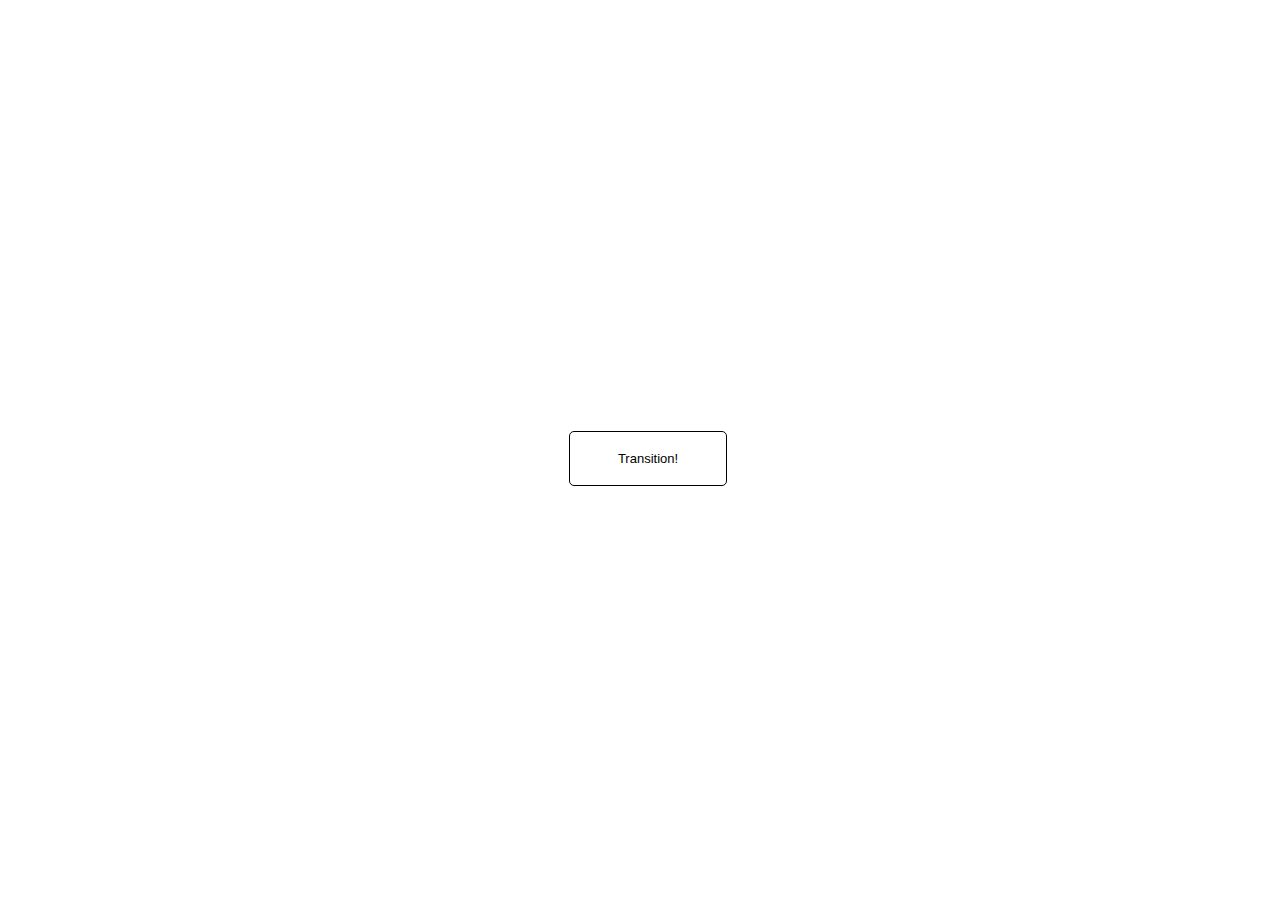
<file: animation/01-button-hover/index.html>
<!DOCTYPE html>
<html lang="en">
  <head>
    <meta charset="UTF-8" />
    <meta http-equiv="X-UA-Compatible" content="IE=edge" />
    <meta name="viewport" content="width=device-width, initial-scale=1.0" />
    <title>Button Hover</title>
    <link rel="stylesheet" href="style.css" />
  </head>
  <body>
    <div id="transition-container">
      <button>Transition!</button>
    </div>
  </body>
</html>
</file>
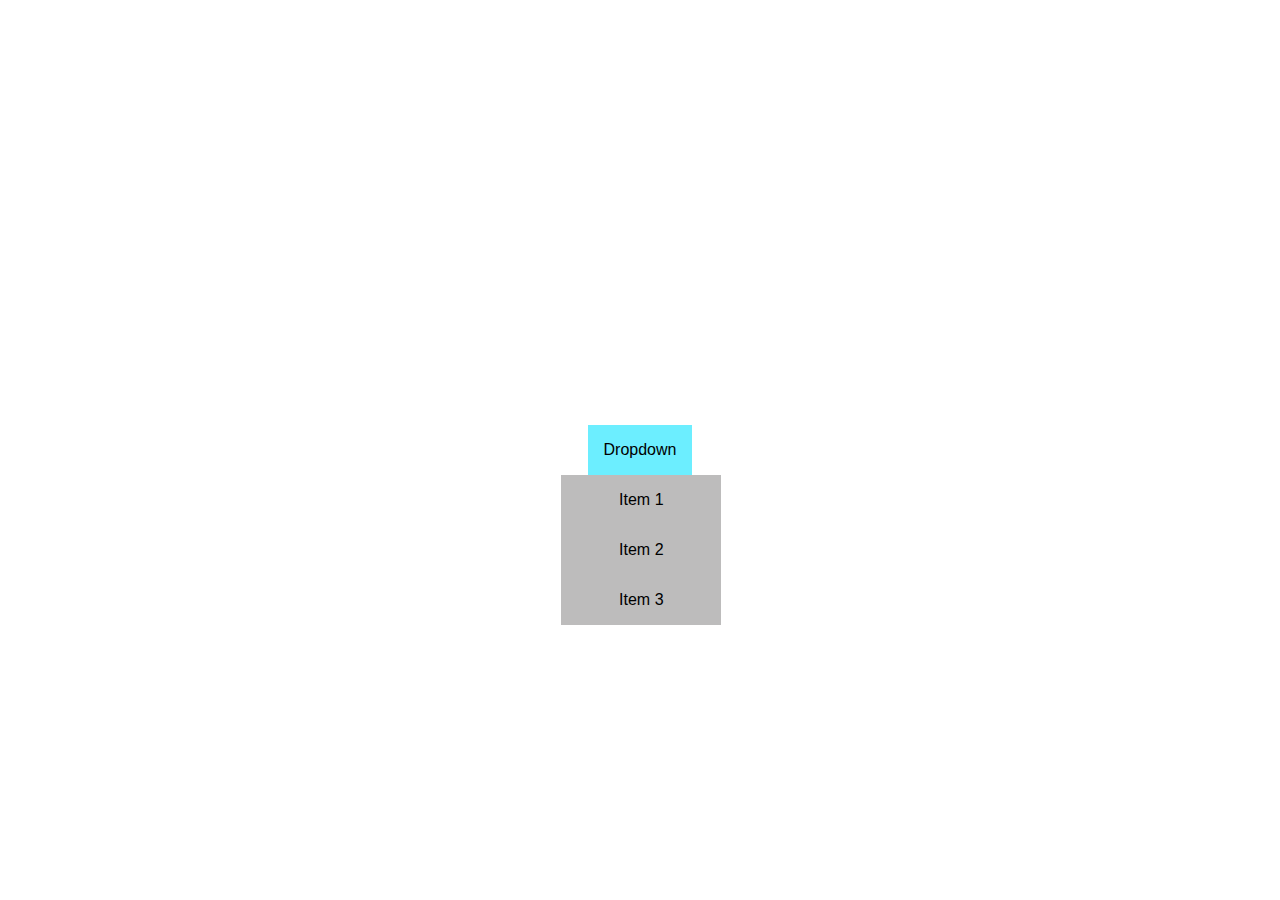
<file: animation/02-drop-down/index.html>
<!DOCTYPE html>
<html lang="en">
  <head>
    <meta charset="UTF-8" />
    <meta http-equiv="X-UA-Compatible" content="IE=edge" />
    <meta name="viewport" content="width=device-width, initial-scale=1.0" />
    <title>Dropdown</title>
    <link rel="stylesheet" href="style.css" />
  </head>
  <body>
    <div class="dropdown-container">
      <div class="dropdown-menu">
        <button>Dropdown</button>
        <ul>
          <li>Item 1</a>
          <li>Item 2</a>
          <li>Item 3</a>
        </div>
      </div>
    </div>
  </body>
</html>
</file>
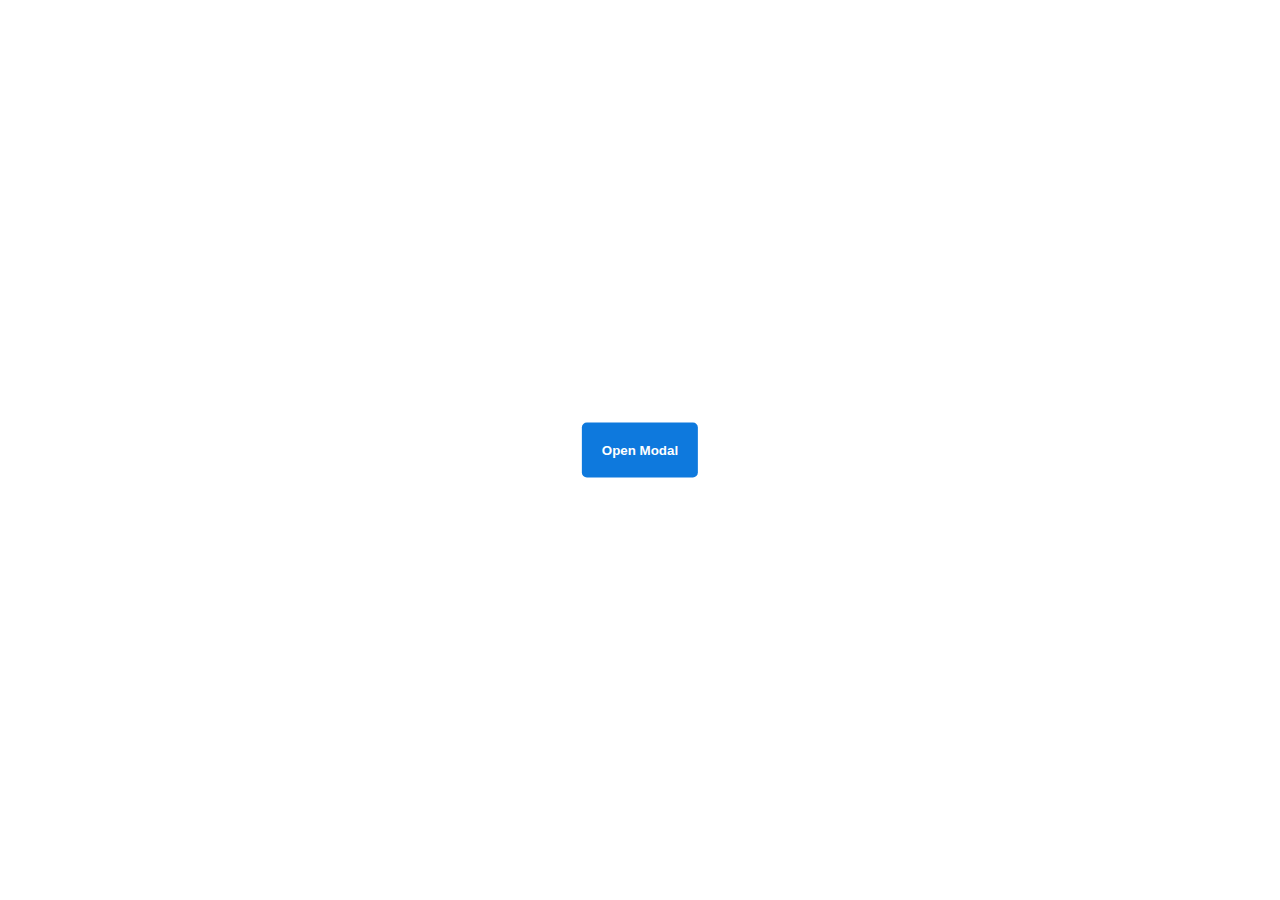
<file: animation/03-pop-up/index.html>
<!DOCTYPE html>
<html lang="en">
  <head>
    <meta charset="UTF-8" />
    <meta http-equiv="X-UA-Compatible" content="IE=edge" />
    <meta name="viewport" content="width=device-width, initial-scale=1.0" />
    <title>Popup</title>
    <link rel="stylesheet" href="style.css" />
  </head>
  <body>
    <div class="button-container">
      <button id="trigger-modal">Open Modal</button>
    </div>
    <div class="popup-modal">
      <button id="close-modal">Close Modal</button>
    </div>
    <script src="script.js"></script>
  </body>
</html>
</file>
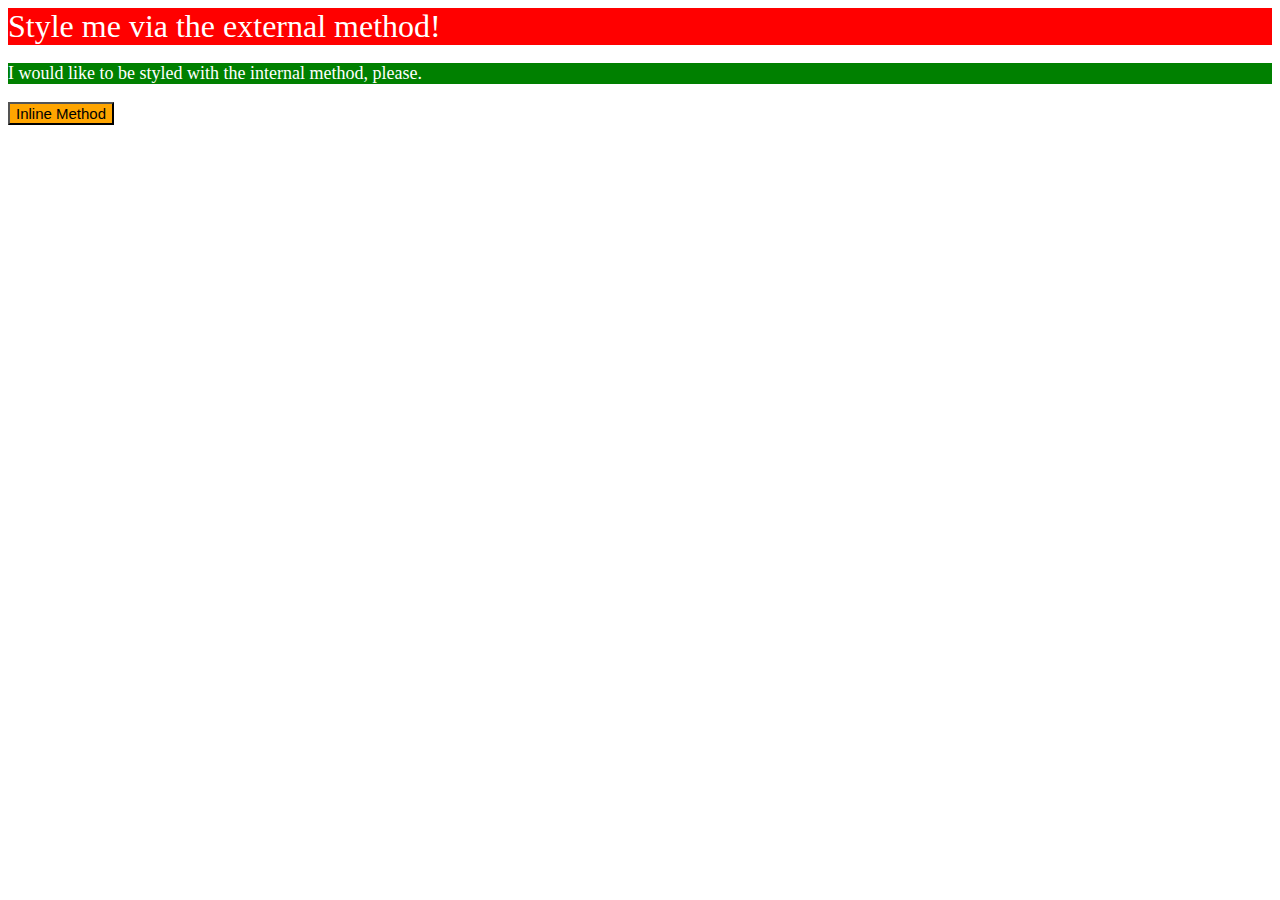
<file: foundations/01-css-methods/index.html>
<!DOCTYPE html>
<html lang="en">
<head>
  <meta charset="UTF-8">
  <meta http-equiv="X-UA-Compatible" content="IE=edge">
  <meta name="viewport" content="width=device-width, initial-scale=1.0">
  <title>Methods for Adding CSS</title>
  <link rel="stylesheet" href="styles.css"/>
  <style>
    p {
      background-color: green;
      color: white;
      font-size: 18px;
    }
  </style>
</head>
<body>
  <div>Style me via the external method!</div>
  <p>I would like to be styled with the internal method, please.</p>
  <button style="background-color: orange; font-size: 15px;">Inline Method</button>
</body>
</html>
</file>
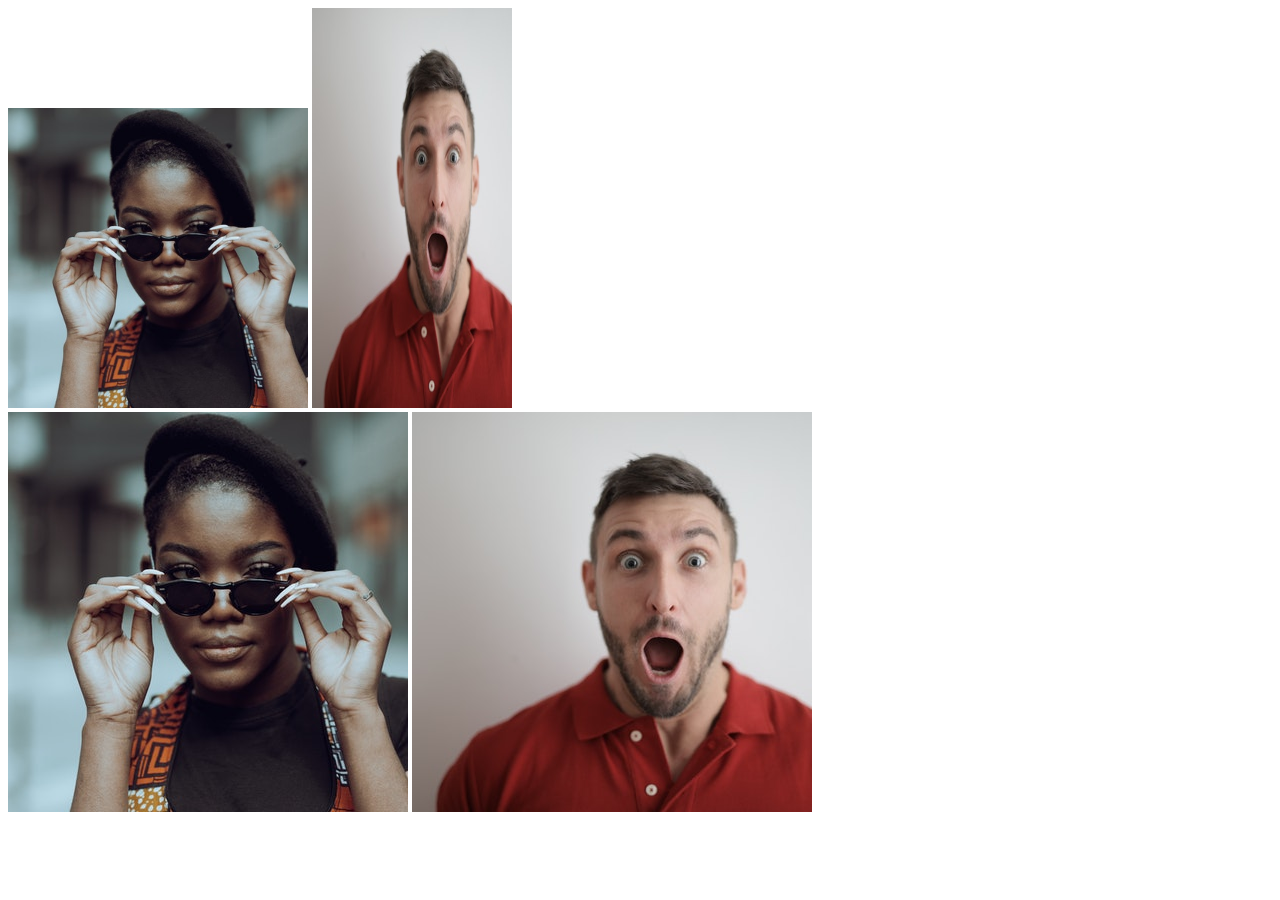
<file: foundations/04-chaining-selectors/index.html>
<!DOCTYPE html>
<html lang="en">
<head>
  <meta charset="UTF-8">
  <meta http-equiv="X-UA-Compatible" content="IE=edge">
  <meta name="viewport" content="width=device-width, initial-scale=1.0">
  <title>Chaining Selectors</title>
  <link rel="stylesheet" href="style.css">
</head>
<body>
  <!-- Use the classes BELOW this line -->
  <div>
    <img class="avatar proportioned" src="./pexels-katho-mutodo-8434791.jpg" alt="">
    <img class="avatar distorted" src="./pexels-andrea-piacquadio-3777931.jpg" alt="">
  </div>
  <!-- Use the classes ABOVE this line -->
  <div>
    <img class="original-proportioned" src="./pexels-katho-mutodo-8434791.jpg" alt="">
    <img class="original-distorted" src="./pexels-andrea-piacquadio-3777931.jpg" alt="">
  </div>
</body>
</html>
</file>
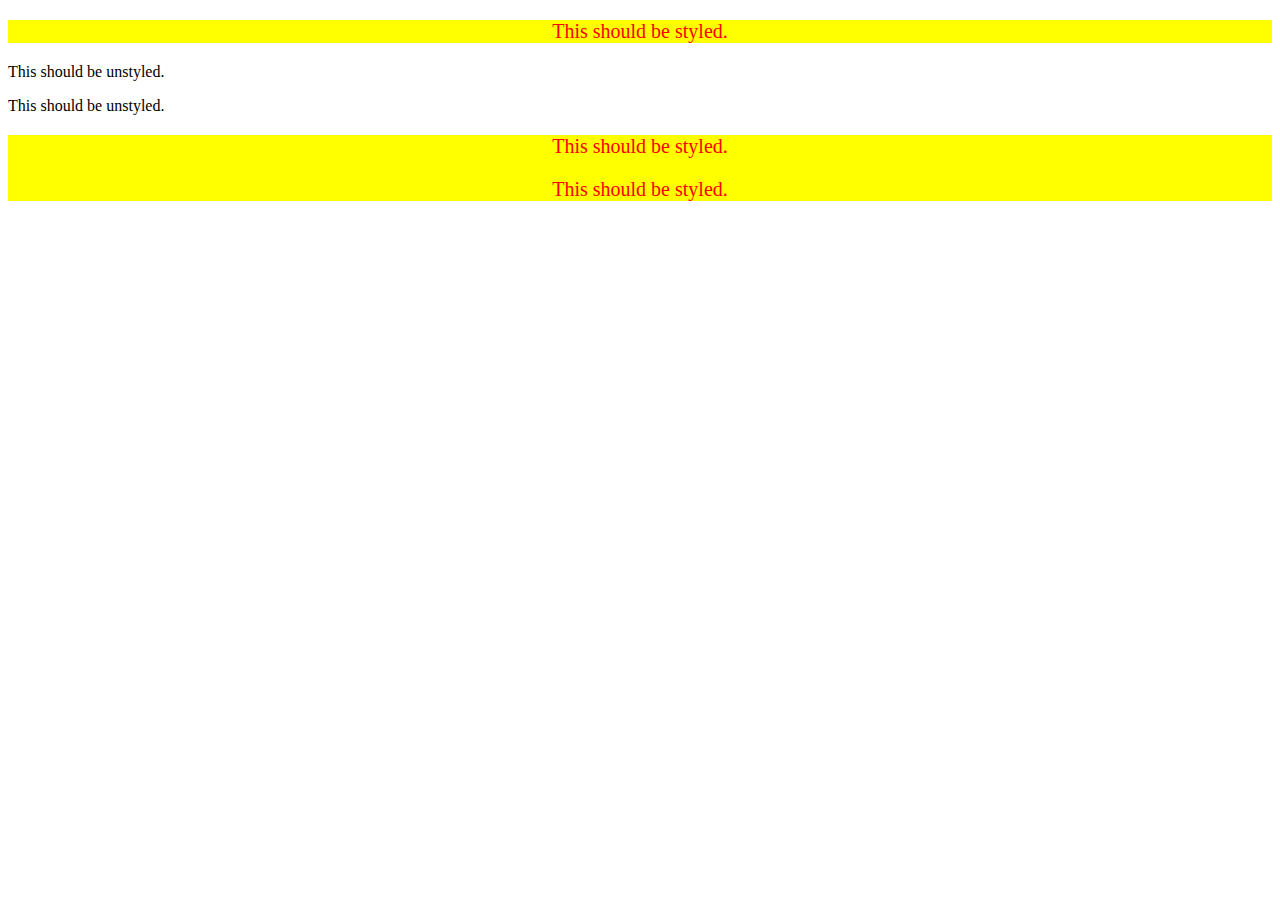
<file: foundations/05-descendant-combinator/index.html>
<!DOCTYPE html>
<html lang="en">
<head>
  <meta charset="UTF-8">
  <meta http-equiv="X-UA-Compatible" content="IE=edge">
  <meta name="viewport" content="width=device-width, initial-scale=1.0">
  <title>Descendant Combinator</title>
  <link rel="stylesheet" href="style.css">
</head>
<body>
  <div class="container">
    <p class="text">This should be styled.</p>
  </div>
  <p class="text">This should be unstyled.</p>
  <p class="text">This should be unstyled.</p>
  <div class="container">
    <p class="text">This should be styled.</p>
    <p class="text">This should be styled.</p>
  </div>
</body>
</html>
</file>
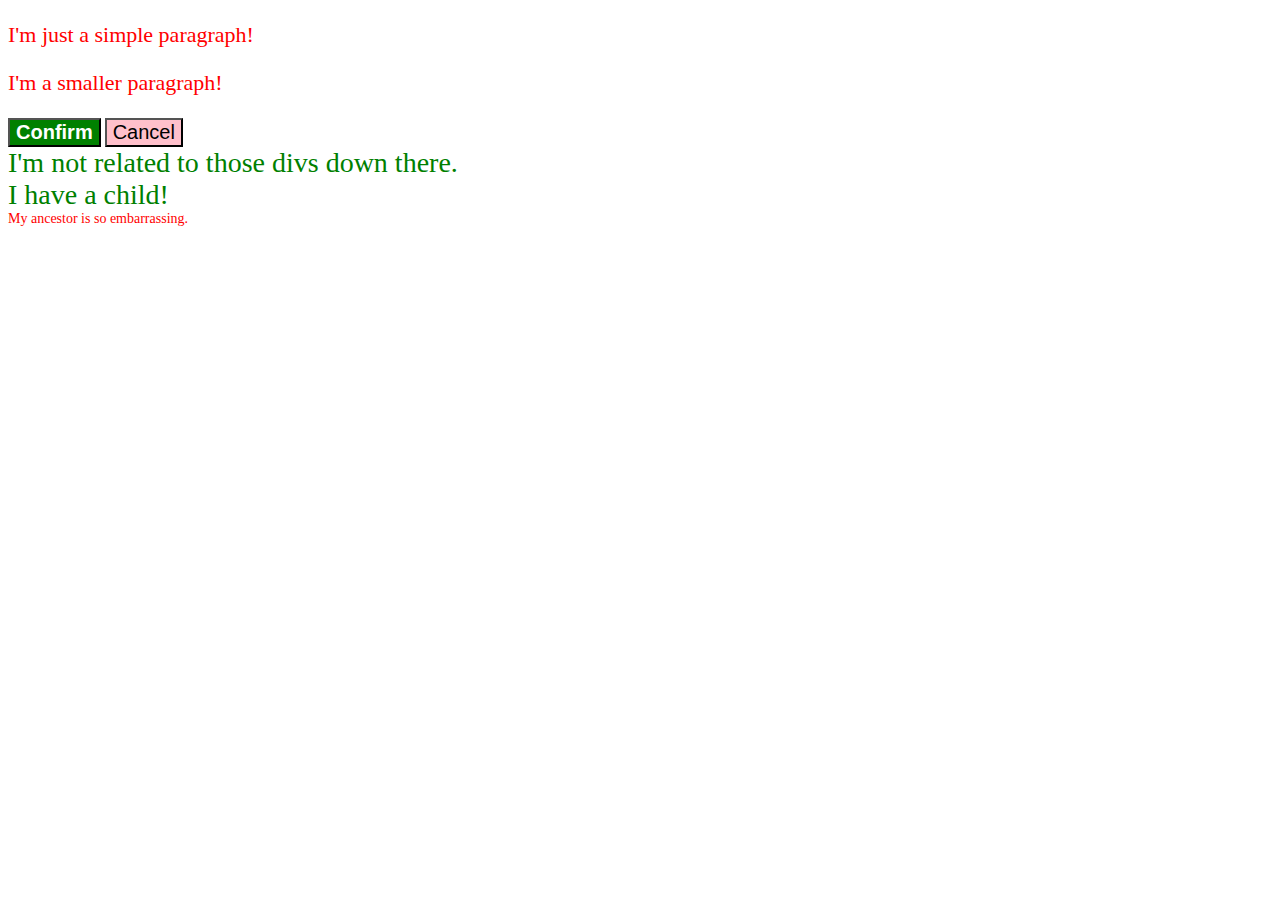
<file: foundations/06-cascade-fix/index.html>
<!DOCTYPE html>
<html lang="en">
<head>
  <meta charset="UTF-8">
  <meta http-equiv="X-UA-Compatible" content="IE=edge">
  <meta name="viewport" content="width=device-width, initial-scale=1.0">
  <title>Fix the Cascade</title>
  <link rel="stylesheet" href="style.css">
</head>
<body>
  <p class="para">I'm just a simple paragraph!</p>
  <p class="para small-para">I'm a smaller paragraph!</p>

  <button id="confirm-button" class="button confirm">Confirm</button>
  <button id="cancel-button" class="button cancel">Cancel</button>

  <div class="text">I'm not related to those divs down there.</div>
  <div class="text">I have a child!
    <div class="text child">My ancestor is so embarrassing.</div>
  </div>
</body>
</html>
</file>
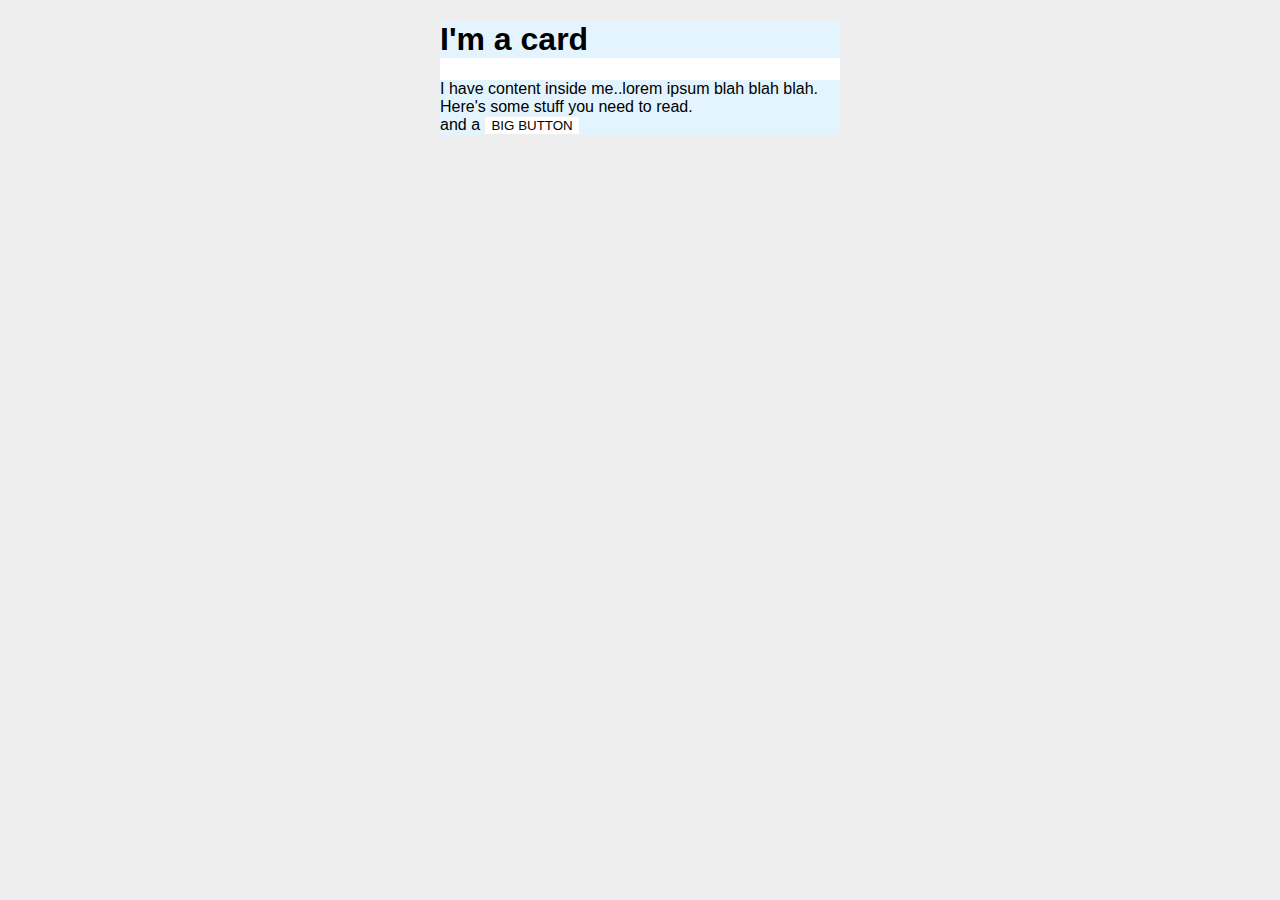
<file: margin-and-padding/margin-and-padding-2/index.html>
<!DOCTYPE html>
<html lang="en">
<head>
  <meta charset="UTF-8">
  <meta http-equiv="X-UA-Compatible" content="IE=edge">
  <meta name="viewport" content="width=device-width, initial-scale=1.0">
  <title>Margin and Padding exercise 2</title>
  <link rel="stylesheet" href="style.css">
</head>
<body>
  <div class="card">
    <h1 class="title">I'm a card</h1>
    <div class="content">I have content inside me..lorem ipsum blah blah blah. Here's some stuff you need to read.</div>
    <div class="button-container">and a <button>BIG BUTTON</button></div>
  </div>
</body>
</html>
</file>
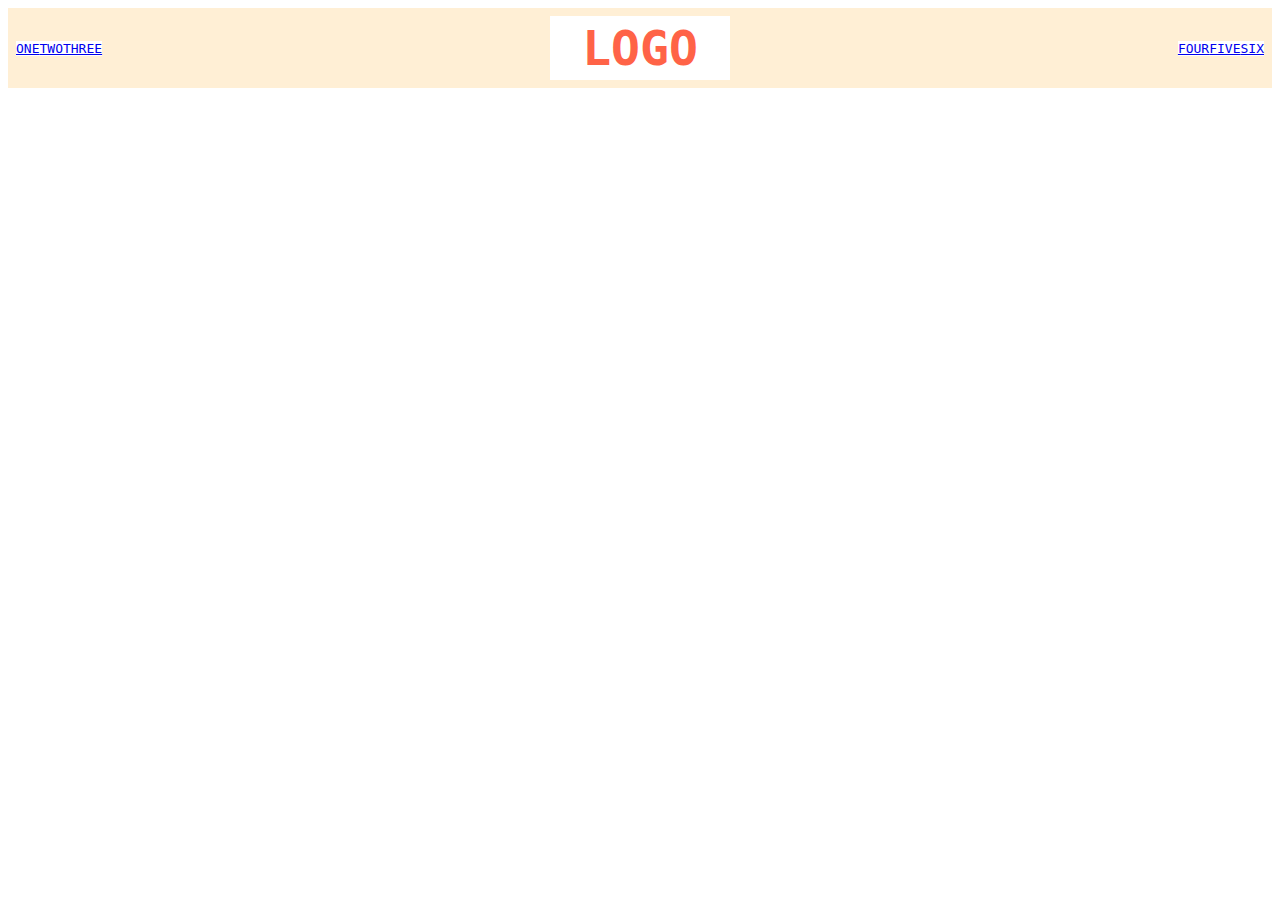
<file: flex/02-flex-header/mysolution/index.html>
<!DOCTYPE html>
<html lang="en">
<head>
  <meta charset="UTF-8">
  <meta http-equiv="X-UA-Compatible" content="IE=edge">
  <meta name="viewport" content="width=device-width, initial-scale=1.0">
  <title>Flex Header</title>
  <link rel="stylesheet" href="style.css">
</head>
<body>
  <div class="header">
    <div class="left-links">
      <ul>
        <li><a href="#">ONE</a></li>
        <li><a href="#">TWO</a></li>
        <li><a href="#">THREE</a></li>
      </ul>
    </div>
    <div class="logo">LOGO</div>
    <div class="right-links">
      <ul>
        <li><a href="#">FOUR</a></li>
        <li><a href="#">FIVE</a></li>
        <li><a href="#">SIX</a></li>
      </ul>
    </div>
  </div>
</body>
</html>
</file>
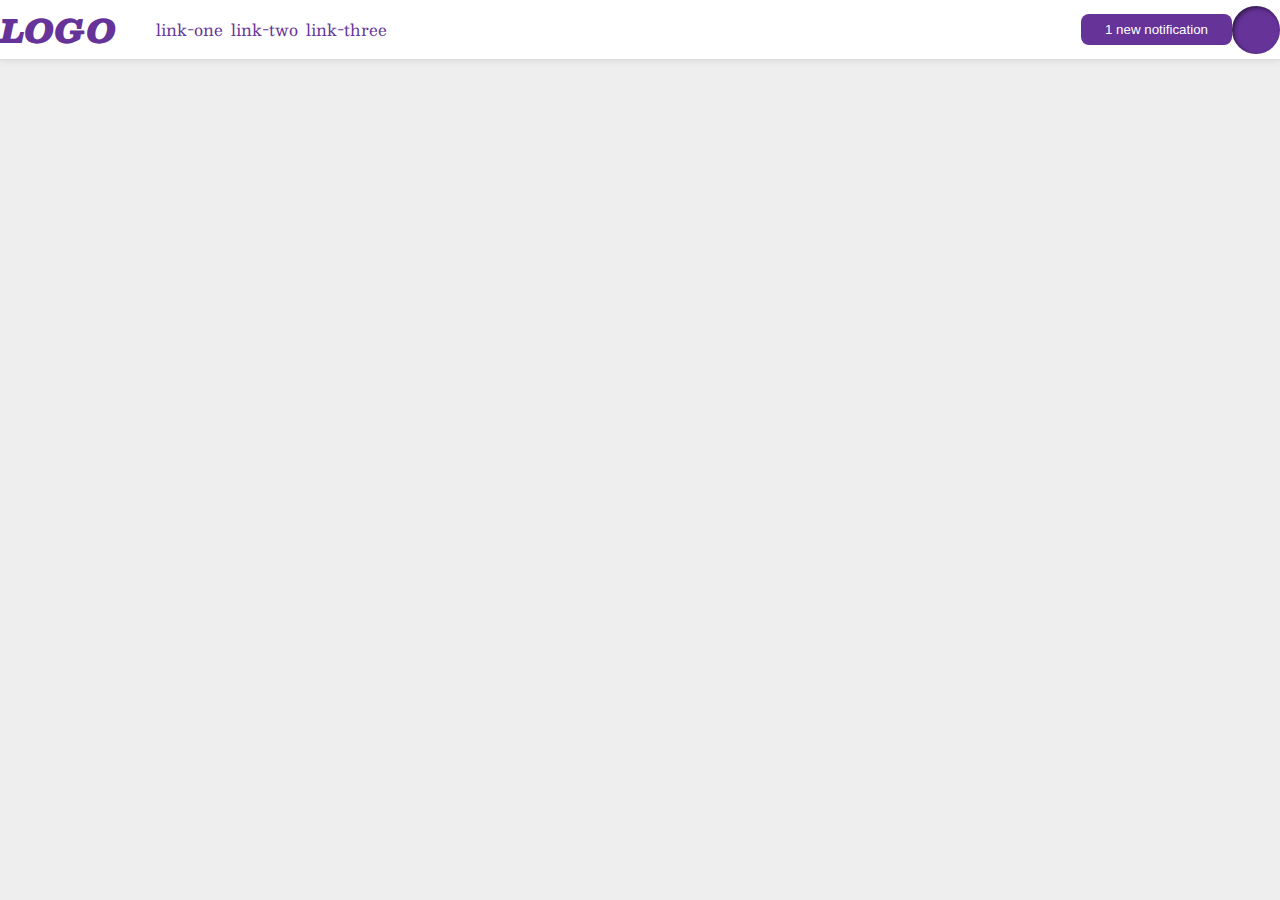
<file: flex/03-flex-header-2/my-solutions/index.html>
<!DOCTYPE html>
<html lang="en">
<head>
  <meta charset="UTF-8">
  <meta http-equiv="X-UA-Compatible" content="IE=edge">
  <meta name="viewport" content="width=device-width, initial-scale=1.0">
  <title>Flex Header 2</title>
  <link rel="stylesheet" href="style.css">
</head>
<body>
  <div class="header">
      <div class="header-item">

    <div class="logo">LOGO</div>
    
 
    <ul class="links">
      <li><a href="google.com">link-one</a></li>
      <li><a href="google.com">link-two</a></li>
      <li><a href="google.com">link-three</a></li>
    </ul>
    </div>
    
    <div class="header-item">
    <button class="notifications">1 new notification</button>
    
    <div class="profile-image"></div>
    </div>
    
    
     
    </div>
    
    
    
  
</body>
</html>
</file>
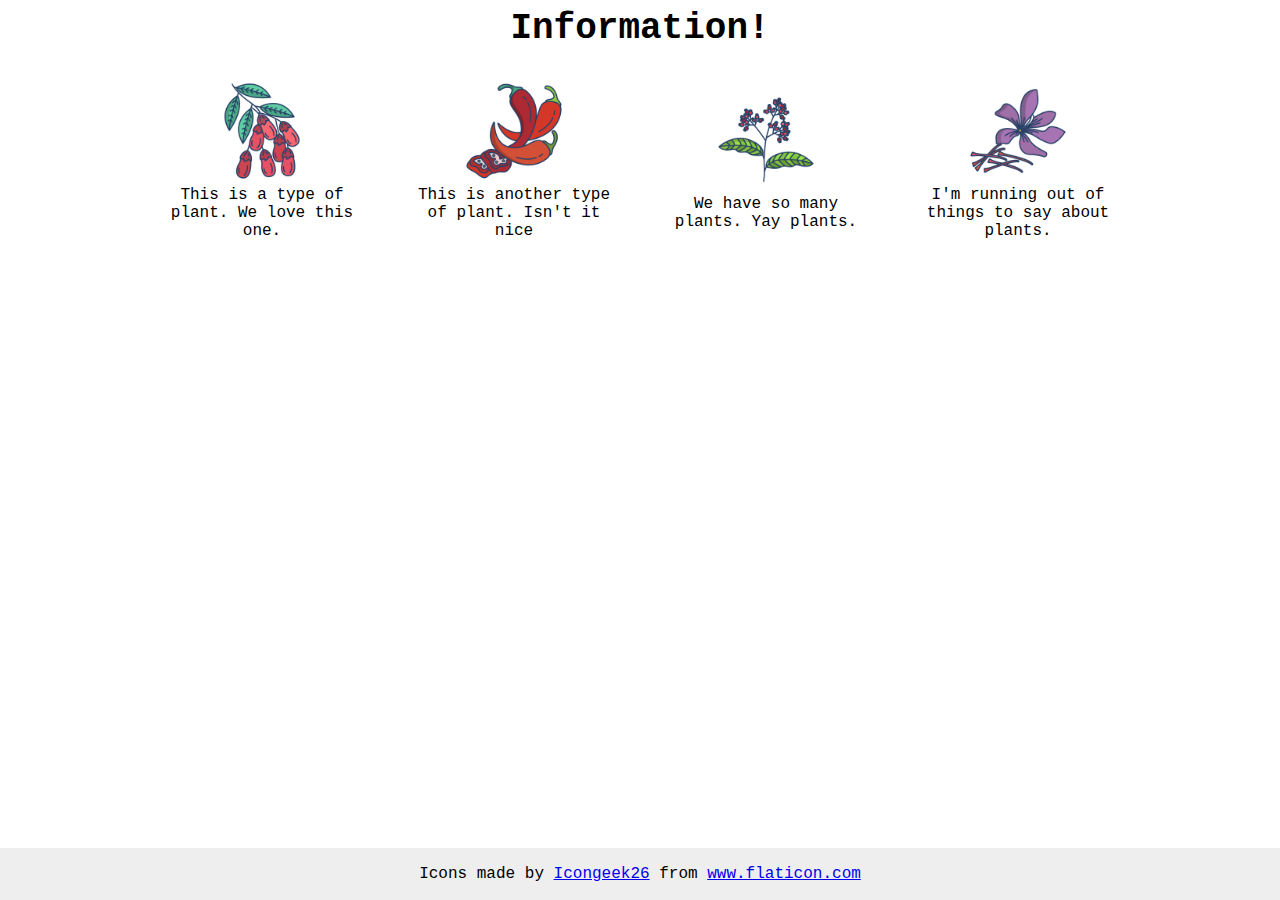
<file: flex/04-flex-information/my-solution/index.html>
<!DOCTYPE html>
<html lang="en">

<head>
    <meta charset="UTF-8">
    <meta http-equiv="X-UA-Compatible" content="IE=edge">
    <meta name="viewport" content="width=device-width, initial-scale=1.0">
    <title>Information</title>
    <link rel="stylesheet" href="style.css">
</head>

<body>
    <div class="title">Information!</div>


    <div class="items">
        <div class="info">
            <img src="./images/barberry.png" alt="barberry">
            <div class="text">This is a type of plant. We love this one.</div>
        </div>


        <div class="info">
            <img src="./images/chilli.png" alt="chili">
            <div class="text">This is another type of plant. Isn't it nice</div>
        </div>

        <div class="info">
            <img src="./images/pepper.png" alt="pepper">
            <div class="text">We have so many plants. Yay plants.</div>
        </div>

        <div class="info">
            <img src="./images/saffron.png" alt="saffron">
            <div class="text">I'm running out of things to say about plants.</div>
        </div>

    </div>




    <!-- disregard this section, it's here to give attribution to the creator of these icons -->
    <div class="footer">
        <div>Icons made by <a href="https://www.flaticon.com/authors/icongeek26" title="Icongeek26">Icongeek26</a> from
            <a href="https://www.flaticon.com/" title="Flaticon">www.flaticon.com</a>
        </div>
    </div>
</body>

</html>
</file>
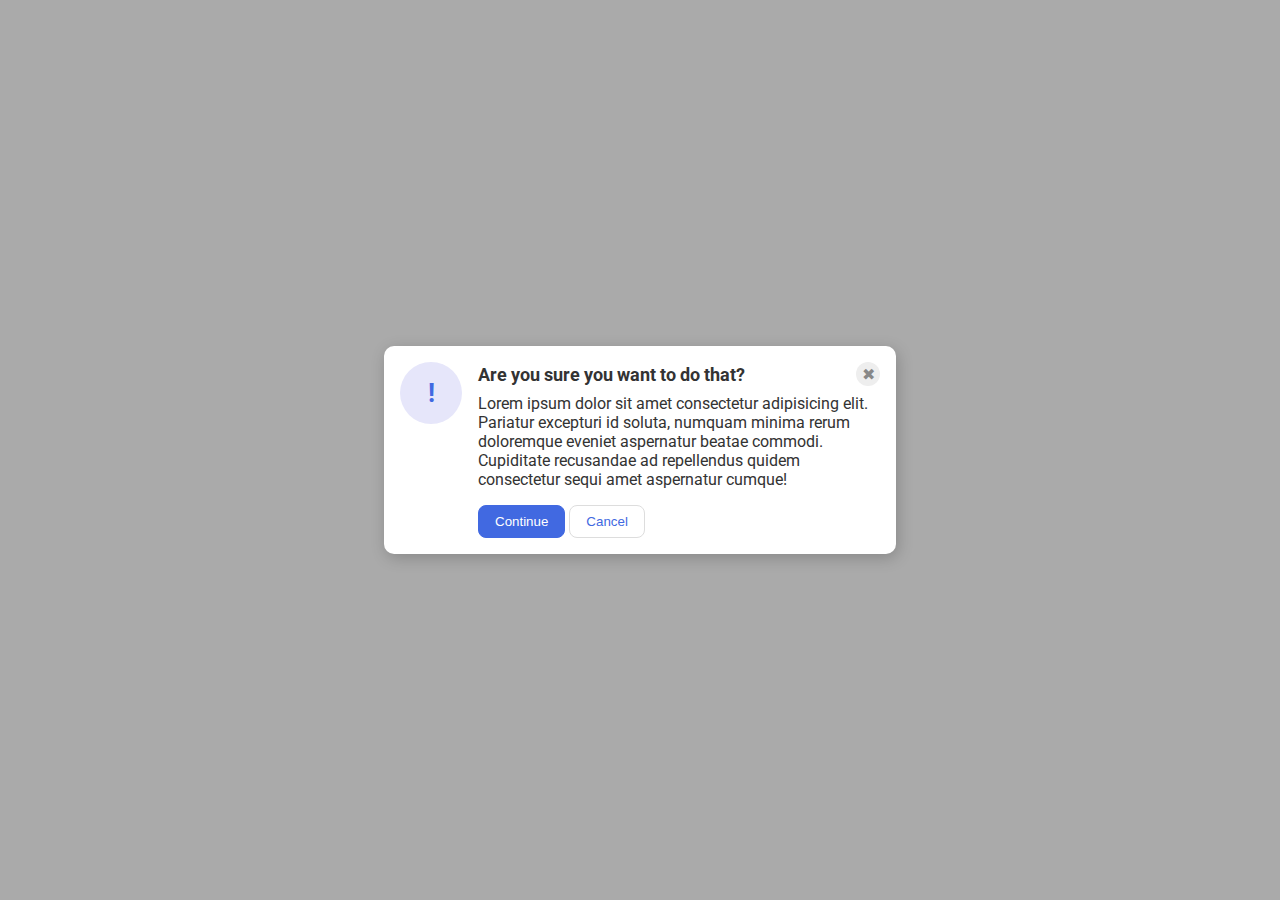
<file: flex/05-flex-modal/my-solution/index.html>
<!DOCTYPE html>
<html lang="en">

<head>
    <meta charset="UTF-8">
    <meta http-equiv="X-UA-Compatible" content="IE=edge">
    <meta name="viewport" content="width=device-width, initial-scale=1.0">
    <link rel="stylesheet" href="style.css">
    <title>Modal</title>
</head>

<body>
    <div class="modal">

        <div class="icon">!</div>

        <div class="items">
            <div class="header">Are you sure you want to do that?
                <div class="close-button">✖</div>
            </div>

            <div class="text">Lorem ipsum dolor sit amet consectetur adipisicing elit. Pariatur excepturi id soluta,
                numquam
                minima rerum doloremque eveniet aspernatur beatae commodi. Cupiditate recusandae ad repellendus quidem
                consectetur sequi amet aspernatur cumque!
            </div>

            <button class="continue">Continue</button>

            <button class="cancel">Cancel</button>

        </div>
    </div>
</body>

</html>
</file>
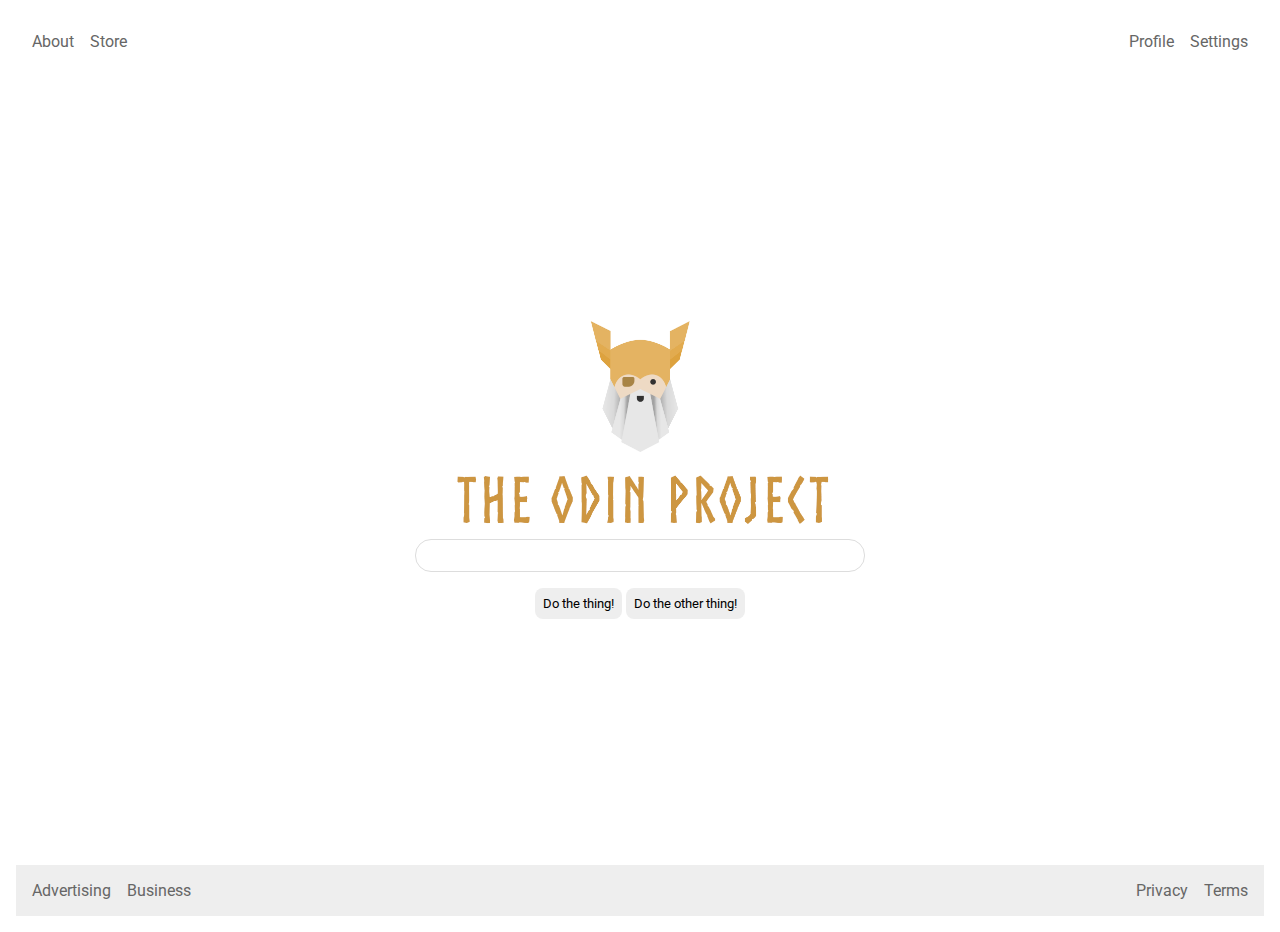
<file: flex/06-flex-layout/my-solutions-06/index.html>
<!DOCTYPE html>
<html lang="en">

<head>
    <meta charset="UTF-8">
    <meta http-equiv="X-UA-Compatible" content="IE=edge">
    <meta name="viewport" content="width=device-width, initial-scale=1.0">
    <title>LAYOUT</title>
    <link rel="stylesheet" href="./style.css">
</head>

<body>
    <div class="header">
        <ul class="links">
            <li><a href="google.com">About</a></li>
            <li><a href="google.com">Store</a></li>
        </ul>

        <ul class="links">
            <li><a href="google.com">Profile</a></li>
            <li><a href="google.com">Settings</a></li>
        </ul>
    </div>

    <div class="content">
        <img src="./logo.png" alt="">
        <div class="input">
            <input type="text">
        </div>

        <div class="buttons">
            <button>Do the thing!</button>
            <button>Do the other thing!</button>
        </div>
    </div>

    <div class="footer">
        <ul class="links">
            <li><a href="google.com">Advertising</a></li>
            <li><a href="google.com">Business</a></li>
        </ul>
        <ul class="links">
            <li><a href="google.com">Privacy</a></li>
            <li><a href="google.com">Terms</a></li>
        </ul>
    </div>

</body>

</html>
</file>
<file: animation/01-button-hover/style.css>
#transition-container {
  width: 100vw;
  height: 100vh;
  display: flex;
  flex-direction: column;
  justify-content: center;
  align-items: center;
  font-family: Arial, sans-serif;
}

button {
  width: 158px;
  height: 55px;
  border: 1px solid black;
  border-radius: 5px;
  background-color: white;
  color: black;
  font-size: small;
  text-align: center;
}
</file>
<file: animation/02-drop-down/style.css>
* {
  padding: 0;
  margin: 0;
  font-family: Arial, Helvetica, sans-serif;
}

.dropdown-container {
  width: 100vw;
  height: 100vh;
  display: flex;
  justify-content: center;
  align-items: center;
}

.dropdown-menu {
  position: relative;
}

button {
  background-color: rgb(108, 238, 255);
  padding: 16px;
  font-size: 16px;
  border: none;
}

ul {
  position: absolute;
  left: -25%;
  background-color: rgb(189, 188, 188);
  width: 160px;
  list-style: none;
  text-align: center;
}

li {
  padding: 16px;
}
</file>
<file: animation/03-pop-up/style.css>
* {
  padding: 0;
  margin: 0;
}

body {
  overflow: hidden;
}

.button-container {
  width: 100vw;
  height: 100vh;
  background-color: #ffffff;
  opacity: 100%;
}

#trigger-modal,
.popup-modal {
  position: fixed;
  top: 50%;
  left: 50%;
  transform: translate(-50%, -50%);
}

#trigger-modal {
  padding: 20px;
  color: #ffffff;
  background-color: #0e79dd;
  border: none;
  border-radius: 5px;
  font-weight: 600;
}

.popup-modal {
  width: 30%;
  height: 15%;
  background-color: white;
  border: 1px solid black;
  border-radius: 10px;
  display: flex;
  justify-content: center;
  align-items: center;
  margin-top: 10%;
  opacity: 0;
}

#close-modal {
  padding: 20px;
  color: #ffffff;
  background-color: #0e79dd;
  border: none;
  border-radius: 5px;
  font-weight: 600;
}
</file>
<file: foundations/01-css-methods/styles.css>
div {
    background-color: red;
    color: white;
    font-size: 32px;
}
</file>
<file: foundations/04-chaining-selectors/style.css>
.avatar.proportioned {
    height: auto;
    width: 300px;
  }
  
  .avatar.distorted {
    height: 400px;
    width: 200px;
  }
</file>
<file: foundations/05-descendant-combinator/style.css>
div {
    background-color: yellow;
    color: red;
    font-size: 20px;
    text-align: center;
}
</file>
<file: foundations/06-cascade-fix/style.css>
.para,
.small-para {
  color: hsl(0, 100%, 50%);
}

.small-para {
  font-size: 12px;
}

.para {
  font-size: 22px;
}

.button {
  background-color: #ffc0cb;
  color: black;
  font-size: 20px;
}

.confirm {
  background: green;
  color: white;
  font-size: 20px;
  font-weight: bold;
} 

div.text {
  color: green;
  font-size: 28px;
}

div.child {
  color: red;
  font-size: 14px;
}
</file>
<file: margin-and-padding/margin-and-padding-2/style.css>
body {
  background: #eee;
  font-family: sans-serif;
}

.card {
  width: 400px;
  background: #fff;
  margin: 16px auto;
}

.title {
  background: #e3f4ff;
}

.content {
  background: #e3f4ff;
}

.button-container {
  background: #e3f4ff;
}

button {
  background: white;
  border: 1px solid #eee;
}
</file>
<file: flex/02-flex-header/mysolution/style.css>
.header  {
  padding: 8px;
  font-family: monospace;
  background: papayawhip;
  display: flex;
  align-items: center;
  justify-content: space-between;
  
}


.logo {
  font-size: 48px;
  font-weight: 900;
  color: tomato;
  background: white;
  padding: 4px 32px;
}



ul {
  /* this removes the dots on the list items*/
  list-style-type: none;
  background: white;
  display: flex;
  margin: 0;
  padding: 0;
  gap: 8 px;

}

}

a {
  font-size: 22px;
  background: white;
  color: blue;
  padding: 8px;
  /* this removes the line under the links */
  text-decoration: none;
}
</file>
<file: flex/03-flex-header-2/my-solutions/style.css>
/* this is some magical font-importing.  
you'll learn about it later. */
@import url('https://fonts.googleapis.com/css2?family=Besley:ital,wght@0,400;1,900&display=swap');

body {
  margin: 0;
  background: #eee;
  font-family: Besley, serif;
}

.header {
  background: white;
  border-bottom: 1px solid #ddd;
  box-shadow: 0 0 8px rgba(0,0,0,.1);
  display: flex;
  align-items: center;
  justify-content: space-between;
}
div.header-item {
  display: flex;
  align-items: center;
}

.profile-image {
  background: rebeccapurple;
  box-shadow: inset 2px 2px 4px rgba(0,0,0,.5);
  border-radius: 50%;
  width: 48px;
  height: 48px;
}

.logo {
  color: rebeccapurple;
  font-size: 32px;
  font-weight: 900;
  font-style: italic;
}

.notifications {
}

button {
  border: none;
  border-radius: 8px;
  background: rebeccapurple;
  color: white;
  padding: 8px 24px;
 
}

a {
  /* this removes the line under our links */
  text-decoration: none;
  color: rebeccapurple;
}

ul {
  list-style-type: none;
  display: flex;
  align-items: centre;
  justify-content: centre;
  gap: 8px;
}
</file>
<file: flex/04-flex-information/my-solution/style.css>
body {
    font-family: 'Courier New', Courier, monospace;
    text-align: center;
  }
  
  img {
    width: 100px;
    height: 100px;
   
  }
  
  .title {
    font-size: 36px;
    font-weight: 900;
    margin-bottom: 32px;
    
  }
  
  .items {
    display: flex;
    justify-content: center;
    align-items: center;
    gap: 52px;
  }

  .info {
    width: 200px;
  }
 

  /* do not edit this footer */
  .footer {
    position: fixed;
    bottom: 0;
    left: 0;
    right: 0;
    height: 52px;
    display: flex;
    align-items: center;;
    justify-content: center;
    background: #eee;
  }
</file>
<file: flex/05-flex-modal/my-solution/style.css>
@import url('https://fonts.googleapis.com/css2?family=Roboto:wght@400;700&display=swap');

html, body {
  height: 100%;
}

body {
  font-family: Roboto, sans-serif;
  margin: 0;
  background: #aaa;
  color: #333;
  /* I'll give you this one for free lol */
  display: flex;
  align-items: center;
  justify-content: center;
}

/*parent element*/
.modal {
  background: white;
  width: 480px;
  border-radius: 10px;
  box-shadow: 2px 4px 16px rgba(0,0,0,.2);
  display: flex;
  gap: 16px;
  padding: 16px;
}

.header {
    display: flex;
    align-items: center;
    justify-content: space-between;
    font-size: 18px;
    font-weight: 700;
    margin-bottom: 8px;
  }
  
/*first child element*/
.icon {
    color: royalblue;
    font-size: 26px;
    font-weight: 700;
    background: lavender;
    width: 42px;
    height: 42px;
    border-radius: 50%;
    padding: 10px;
    display: flex;
    align-items: center;
    justify-content: center;
    flex-shrink: 0;
  }



.close-button {
  background: #eee;
  border-radius: 50%;
  color: #888;
  font-weight: 400;
  font-size: 16px;
  height: 24px;
  width: 24px;
  display: flex;
  align-items: center;
  justify-content: center;
}

button {
  padding: 8px 16px;
  border-radius: 8px;
}

button.continue {
  background: royalblue;
  border: 1px solid royalblue;
  color: white;
}

button.cancel {
  background: white;
  border: 1px solid #ddd;
  color: royalblue;
}

.text {
    margin-bottom: 16px;
  }
</file>
<file: flex/06-flex-layout/my-solutions-06/style.css>
@import url('https://fonts.googleapis.com/css2?family=Roboto:wght@400;700&display=swap');

body {
  height: 100vh;
  margin: 0;
  overflow: hidden;
  font-family: Roboto, sans-serif; 
  padding: 16px; 
  display: flex;
  flex-direction: column;
  justify-content: space-between;
}

.header, 
.footer {
  list-style-type: none;
  padding: 16px;
  gap: 16px;
  display: flex;
  justify-content: space-between;
}

.content {
  display: flex;
  flex-direction: column;
  flex-grow: 1;
  justify-content: center;
  align-items: center;
}

a {
  color: #666;
  text-decoration: none;
}

img {
  width: 600px;
}

button {
  font-family: Roboto, sans-serif;
  border: none;
  padding: 8px;
  border-radius: 8px;
  background: #eee;
}

input {
  border: 1px solid #ddd;
  border-radius: 16px;
  padding: 8px 24px;
  width: 400px;
  margin-bottom: 16px;
}

.footer {
    background-color: #eeeeee;
}
    
ul {
  display: flex;
  list-style: none; 
  margin: 0;
  padding: 0;
  gap: 16px;
}
</file>
